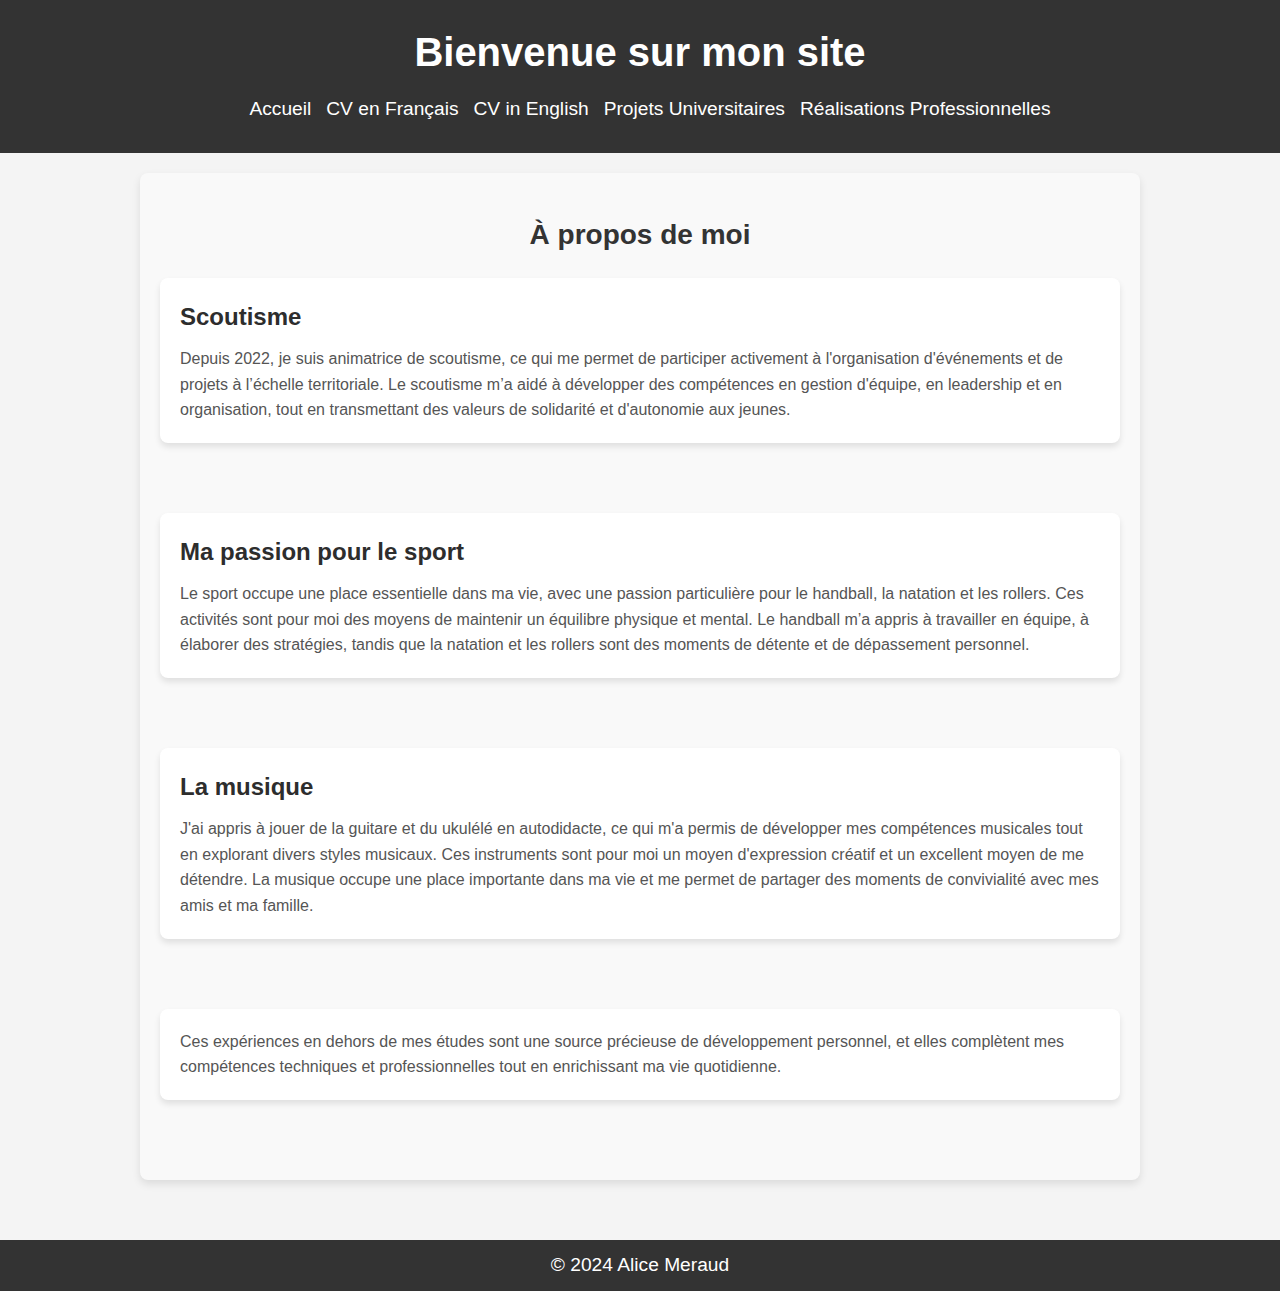
<file: index.html>
<!DOCTYPE html>
<html lang="fr">
<head>
    <meta charset="UTF-8">
    <meta name="viewport" content="width=device-width, initial-scale=1.0">
    <title>Mon CV et mes projets</title>
    <link rel="stylesheet" href="styles.css">
</head>
<body>
    <header>
        <h1>Bienvenue sur mon site</h1>
        <nav>
            <ul>
                <li><a href="index.html">Accueil</a></li>
                <li><a href="cv_fr.html">CV en Français</a></li>
                <li><a href="cv_en.html">CV in English</a></li>
                <li><a href="projets.html">Projets Universitaires</a></li>
                <li><a href="realisations.html">Réalisations Professionnelles</a></li>
            </ul>
        </nav>
    </header>
    <main>
        <section style="max-width: 1000px; margin: 0 auto; padding: 40px 20px; background-color: #f9f9f9; border-radius: 8px; box-shadow: 0 4px 8px rgba(0, 0, 0, 0.1);">
            <h2 style="font-family: 'Arial', sans-serif; color: #333; text-align: center; font-size: 28px; margin-bottom: 20px;">À propos de moi</h2>
            
            <div style="display: flex; flex-direction: column; gap: 30px;">
                <!-- Section Scoutisme -->
                <section>
                    <h3 style="font-family: 'Arial', sans-serif; color: #2d2d2d; font-size: 24px; margin-bottom: 10px;">Scoutisme</h3>
                    <p style="font-family: 'Verdana', sans-serif; font-size: 16px; color: #555; line-height: 1.6;">
                        Depuis 2022, je suis animatrice de scoutisme, ce qui me permet de participer activement à l'organisation 
                        d'événements et de projets à l’échelle territoriale. Le scoutisme m’a aidé à développer des compétences 
                        en gestion d'équipe, en leadership et en organisation, tout en transmettant des valeurs de solidarité 
                        et d'autonomie aux jeunes.
                    </p>
                </section>
    
                <!-- Section Sport -->
                <section>
                    <h3 style="font-family: 'Arial', sans-serif; color: #2d2d2d; font-size: 24px; margin-bottom: 10px;">Ma passion pour le sport</h3>
                    <p style="font-family: 'Verdana', sans-serif; font-size: 16px; color: #555; line-height: 1.6;">
                        Le sport occupe une place essentielle dans ma vie, avec une passion particulière pour le handball, 
                        la natation et les rollers. Ces activités sont pour moi des moyens de maintenir un équilibre physique 
                        et mental. Le handball m’a appris à travailler en équipe, à élaborer des stratégies, tandis que la 
                        natation et les rollers sont des moments de détente et de dépassement personnel.
                    </p>
                </section>
    
                <!-- Section Musique -->
                <section>
                    <h3 style="font-family: 'Arial', sans-serif; color: #2d2d2d; font-size: 24px; margin-bottom: 10px;">La musique </h3>
                    <p style="font-family: 'Verdana', sans-serif; font-size: 16px; color: #555; line-height: 1.6;">
                        J'ai appris à jouer de la guitare et du ukulélé en autodidacte, ce qui m'a permis de développer mes compétences musicales tout en explorant divers styles musicaux. Ces instruments sont pour moi un moyen d'expression créatif et un excellent moyen de me détendre. La musique occupe une place importante dans ma vie et me permet de partager des moments de convivialité avec mes amis et ma famille.

                    </p>
                </section>
    
                <!-- Section Conclusion -->
                <section>
                    <p style="font-family: 'Verdana', sans-serif; font-size: 16px; color: #555; line-height: 1.6;">
                        Ces expériences en dehors de mes études sont une source précieuse de développement personnel, et elles 
                        complètent mes compétences techniques et professionnelles tout en enrichissant ma vie quotidienne.
                    </p>
                </section>
            </div>
        </section>
    </main>
    
    
    <footer>
        <p>© 2024 Alice Meraud</p>
    </footer>
</body>
</html>
</file>
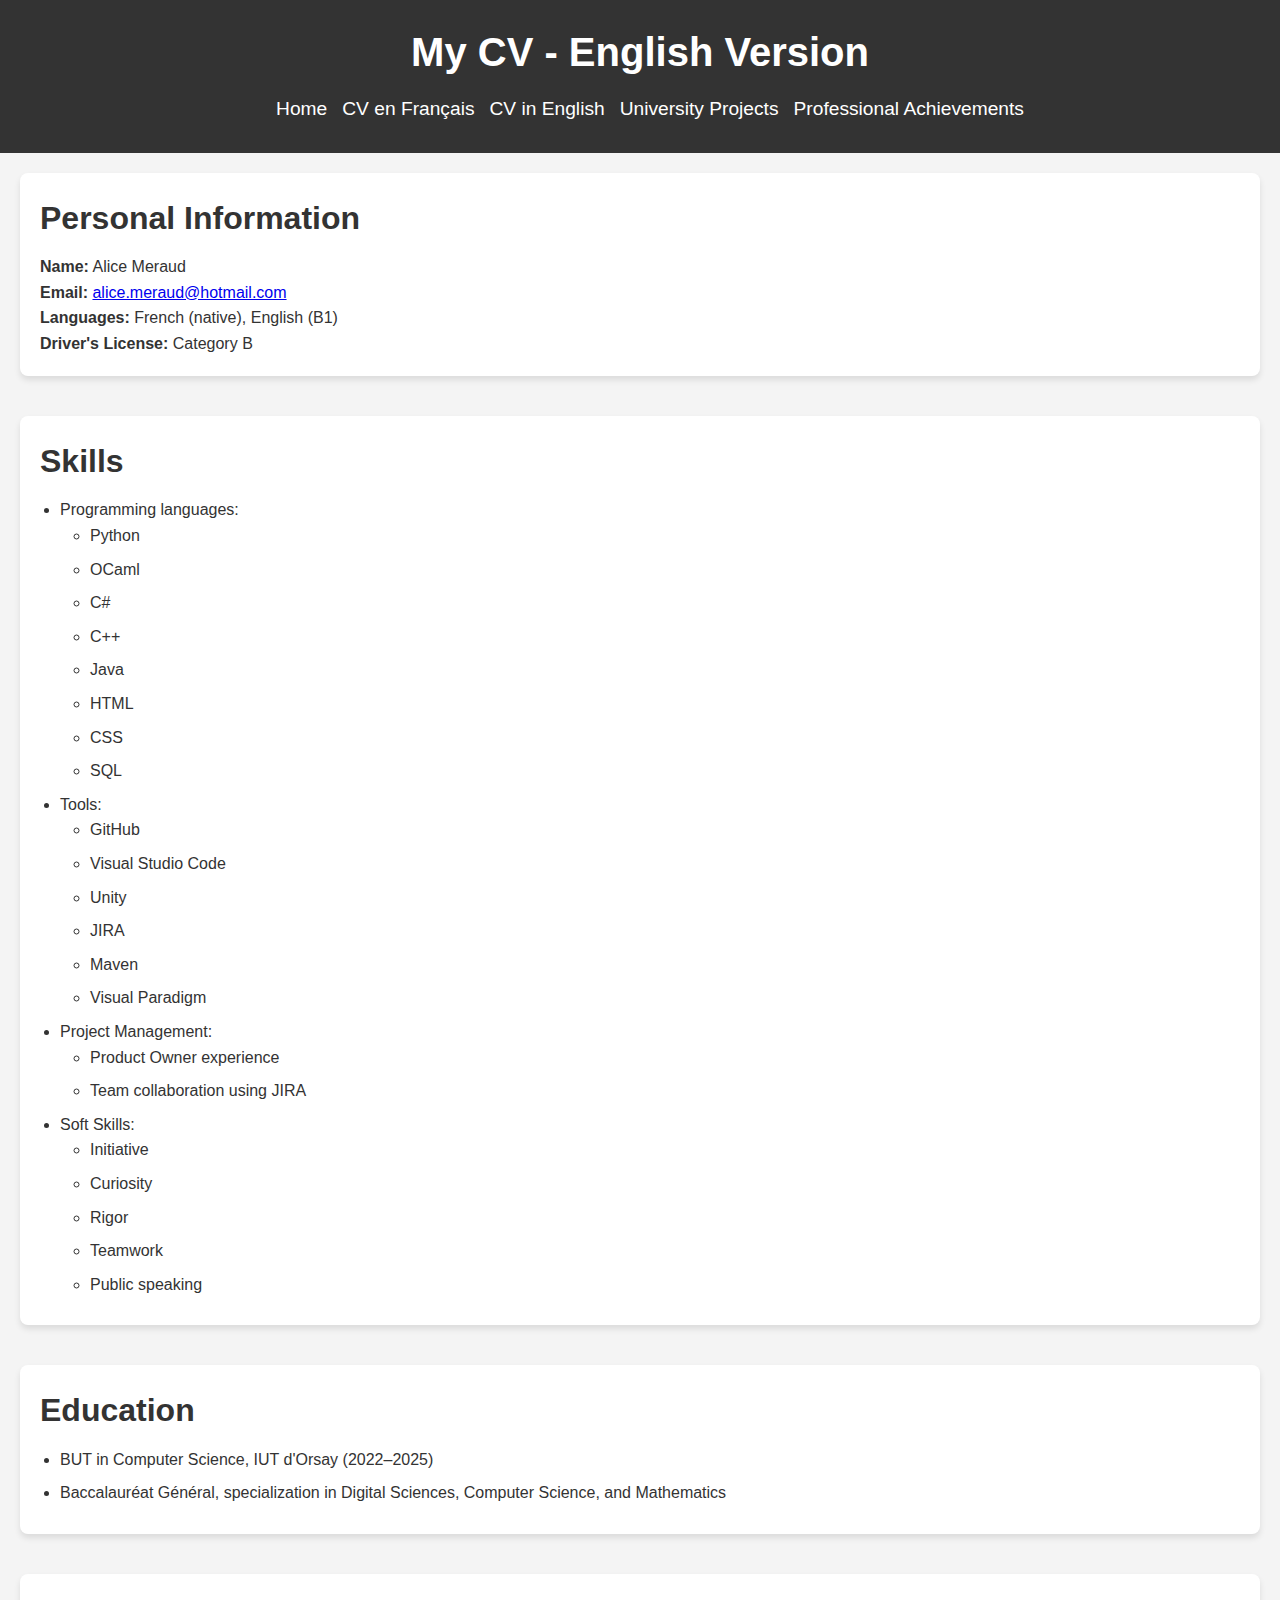
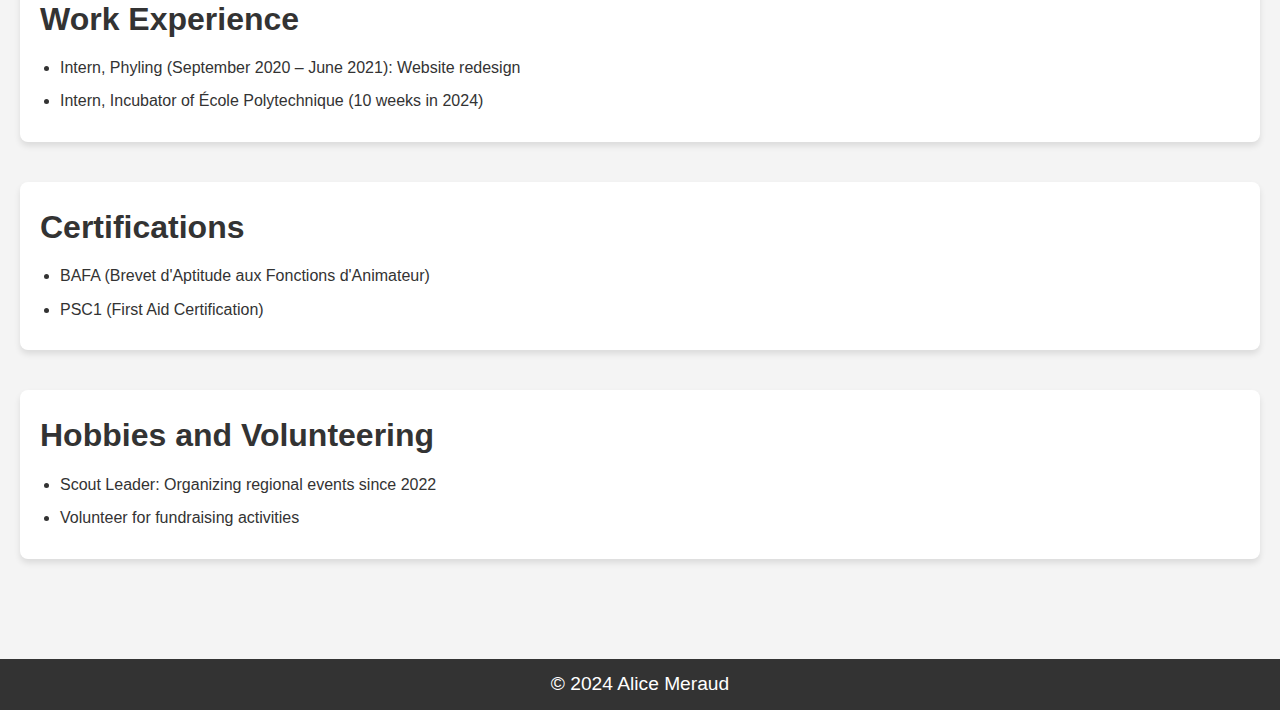
<file: cv_en.html>
<!DOCTYPE html>
<html lang="en">
<head>
    <meta charset="UTF-8">
    <meta name="viewport" content="width=device-width, initial-scale=1.0">
    <title>CV in English</title>
    <link rel="stylesheet" href="styles.css">
</head>
<body>
    <header>
        <h1>My CV - English Version</h1>
        <nav>
            <ul>
                <li><a href="index.html">Home</a></li>
                <li><a href="cv_fr.html">CV en Français</a></li>
                <li><a href="cv_en.html">CV in English</a></li>
                <li><a href="projets.html">University Projects</a></li>
                <li><a href="realisations.html">Professional Achievements</a></li>
            </ul>
        </nav>
    </header>
    <main>
        <section>
            <h2>Personal Information</h2>
            <p><strong>Name:</strong> Alice Meraud</p>
            <p><strong>Email:</strong> <a href="mailto:alice.meraud@hotmail.com">alice.meraud@hotmail.com</a></p>
            <p><strong>Languages:</strong> French (native), English (B1)</p>
            <p><strong>Driver's License:</strong> Category B</p>
        </section>
    
        <section>
                    <h2>Skills</h2>
                    <ul>
                        <li>
                            Programming languages:
                            <ul>
                                <li>Python</li>
                                <li>OCaml</li>
                                <li>C#</li>
                                <li>C++</li>
                                <li>Java</li>
                                <li>HTML</li>
                                <li>CSS</li>
                                <li>SQL</li>
                            </ul>
                        </li>
                        <li>
                            Tools:
                            <ul>
                                <li>GitHub</li>
                                <li>Visual Studio Code</li>
                                <li>Unity</li>
                                <li>JIRA</li>
                                <li>Maven</li>
                                <li>Visual Paradigm</li>
                            </ul>
                        </li>
                        <li>
                            Project Management:
                            <ul>
                                <li>Product Owner experience</li>
                                <li>Team collaboration using JIRA</li>
                            </ul>
                        </li>
                        <li>
                            Soft Skills:
                            <ul>
                                <li>Initiative</li>
                                <li>Curiosity</li>
                                <li>Rigor</li>
                                <li>Teamwork</li>
                                <li>Public speaking</li>
                            </ul>
                        </li>
                    </ul>
                </section>
        <section>
            <h2>Education</h2>
            <ul>
                <li>BUT in Computer Science, IUT d'Orsay (2022–2025)</li>
                <li>Baccalauréat Général, specialization in Digital Sciences, Computer Science, and Mathematics</li>
            </ul>
        </section>
        <section>
            <h2>Work Experience</h2>
            <ul>
                <li>Intern, Phyling (September 2020 – June 2021): Website redesign</li>
                <li>Intern, Incubator of École Polytechnique (10 weeks in 2024)</li>
            </ul>
        </section>
        <section>
            <h2>Certifications</h2>
            <ul>
                <li>BAFA (Brevet d'Aptitude aux Fonctions d'Animateur)</li>
                <li>PSC1 (First Aid Certification)</li>
            </ul>
        </section>
        <section>
            <h2>Hobbies and Volunteering</h2>
            <ul>
                <li>Scout Leader: Organizing regional events since 2022</li>
                <li>Volunteer for fundraising activities</li>
            </ul>
        </section>
    </main>
    <footer>
        <p>© 2024 Alice Meraud</p>
    </footer>
</body>
</html>
</file>
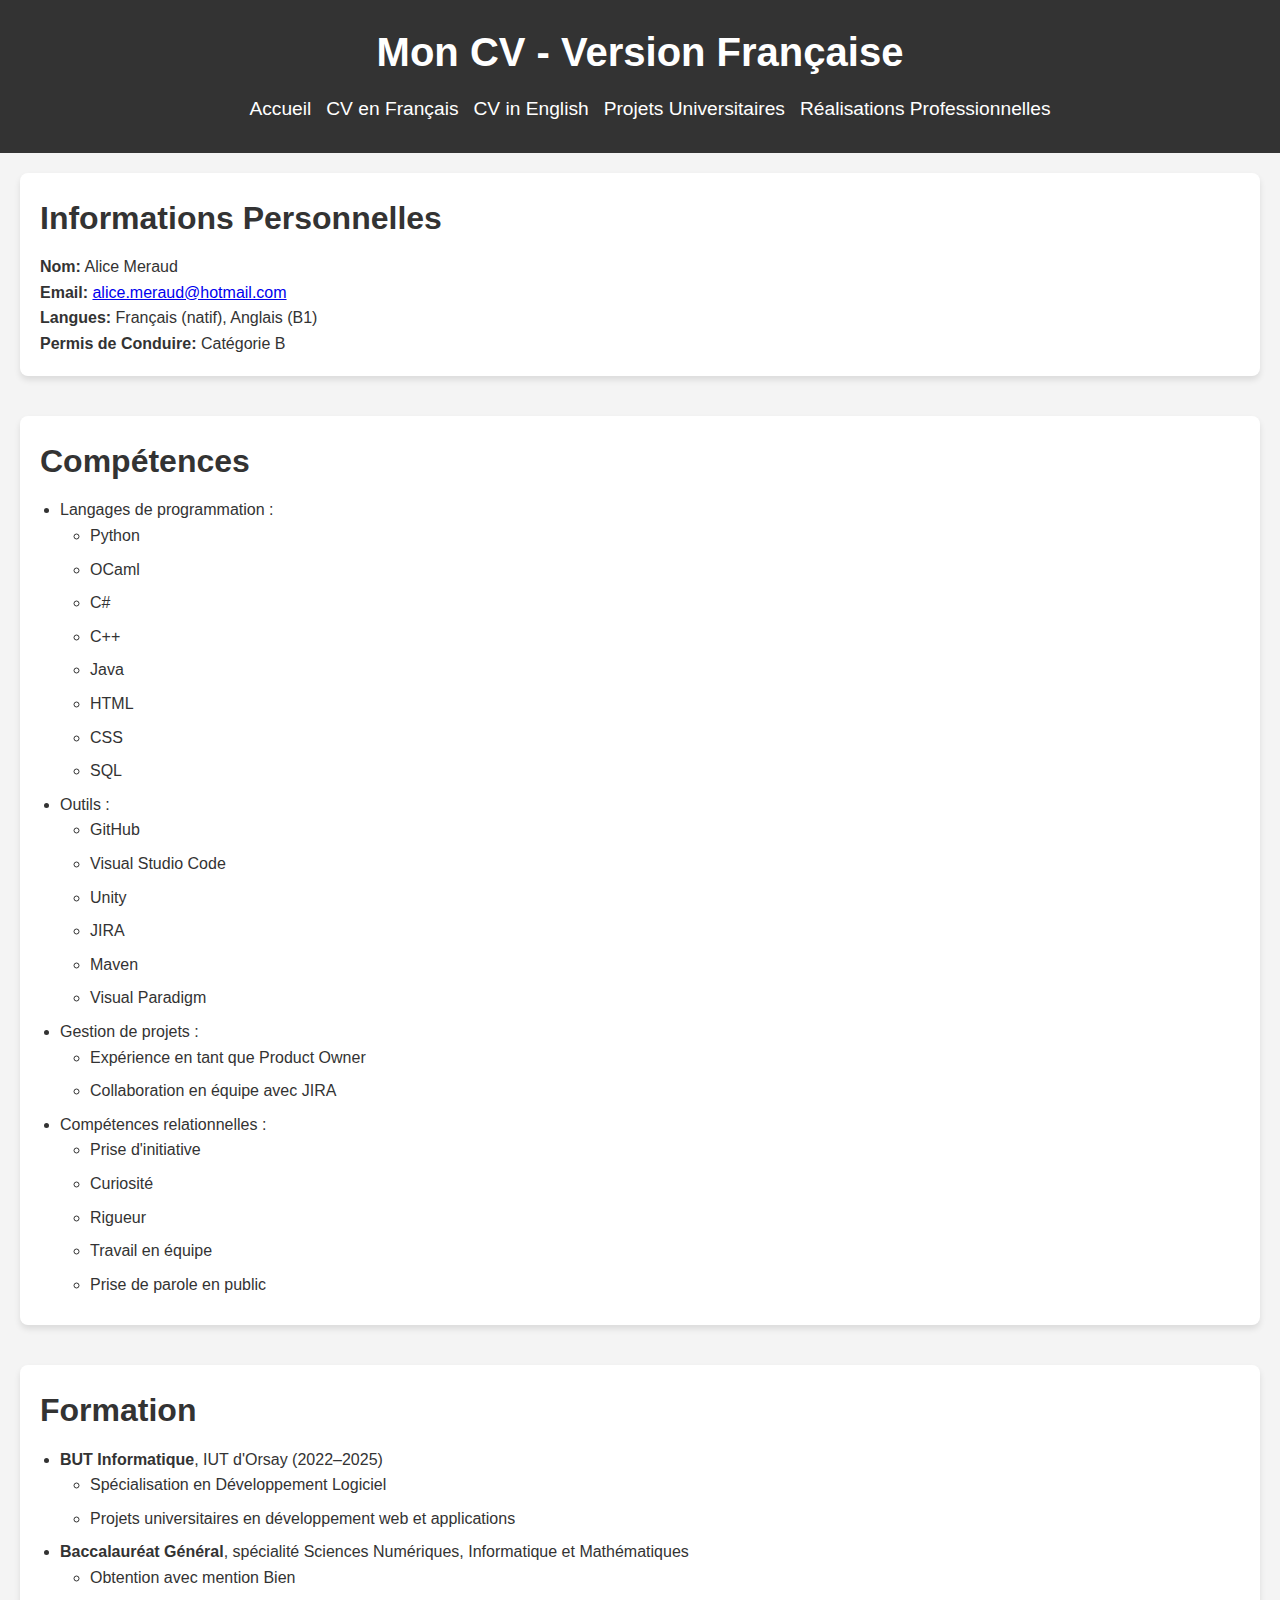
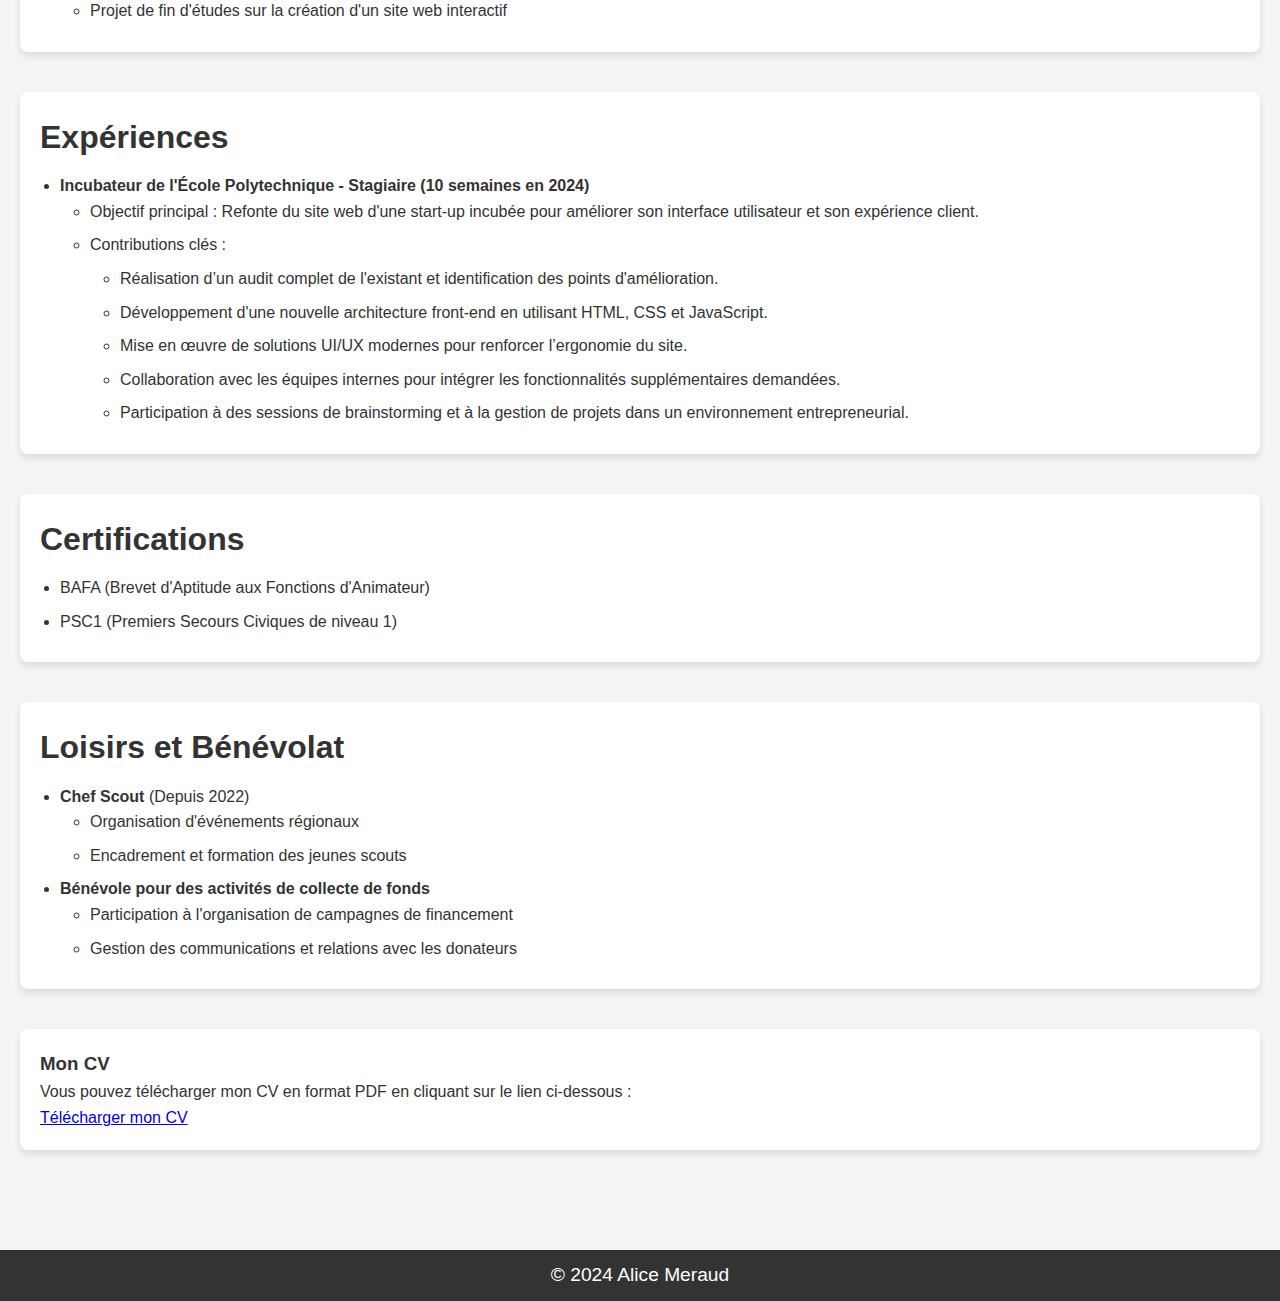
<file: cv_fr.html>
<!DOCTYPE html>
<html lang="fr">
<head>
    <meta charset="UTF-8">
    <meta name="viewport" content="width=device-width, initial-scale=1.0">
    <title>CV en Français</title>
    <link rel="stylesheet" href="styles.css">
</head>
<body>
    <header>
        <h1>Mon CV - Version Française</h1>
        <nav>
            <ul>
                <li><a href="index.html">Accueil</a></li>
                <li><a href="cv_fr.html">CV en Français</a></li>
                <li><a href="cv_en.html">CV in English</a></li>
                <li><a href="projets.html">Projets Universitaires</a></li>
                <li><a href="realisations.html">Réalisations Professionnelles</a></li>
            </ul>
        </nav>
    </header>
    <main>
        <section>
            <h2>Informations Personnelles</h2>
            <p><strong>Nom:</strong> Alice Meraud</p>
            <p><strong>Email:</strong> <a href="mailto:alice.meraud@hotmail.com">alice.meraud@hotmail.com</a></p>
            <p><strong>Langues:</strong> Français (natif), Anglais (B1)</p>
            <p><strong>Permis de Conduire:</strong> Catégorie B</p>
        </section>
        <section>
            <h2>Compétences</h2>
            <ul>
                <li>
                    Langages de programmation :
                    <ul>
                        <li>Python</li>
                        <li>OCaml</li>
                        <li>C#</li>
                        <li>C++</li>
                        <li>Java</li>
                        <li>HTML</li>
                        <li>CSS</li>
                        <li>SQL</li>
                    </ul>
                </li>
                <li>
                    Outils :
                    <ul>
                        <li>GitHub</li>
                        <li>Visual Studio Code</li>
                        <li>Unity</li>
                        <li>JIRA</li>
                        <li>Maven</li>
                        <li>Visual Paradigm</li>
                    </ul>
                </li>
                <li>
                    Gestion de projets :
                    <ul>
                        <li>Expérience en tant que Product Owner</li>
                        <li>Collaboration en équipe avec JIRA</li>
                    </ul>
                </li>
                <li>
                    Compétences relationnelles :
                    <ul>
                        <li>Prise d'initiative</li>
                        <li>Curiosité</li>
                        <li>Rigueur</li>
                        <li>Travail en équipe</li>
                        <li>Prise de parole en public</li>
                    </ul>
                </li>
            </ul>
        </section>
        <section>
            <h2>Formation</h2>
            <ul>
                <li>
                    <strong>BUT Informatique</strong>, IUT d'Orsay (2022–2025)
                    <ul>
                        <li>Spécialisation en Développement Logiciel</li>
                        <li>Projets universitaires en développement web et applications</li>
                    </ul>
                </li>
                <li>
                    <strong>Baccalauréat Général</strong>, spécialité Sciences Numériques, Informatique et Mathématiques
                    <ul>
                        <li>Obtention avec mention Bien</li>
                        <li>Projet de fin d'études sur la création d'un site web interactif</li>
                    </ul>
                </li>
            </ul>
        </section>
        <section>
            <h2>Expériences</h2>
            <ul>
                <li>
                    <strong>Incubateur de l'École Polytechnique - Stagiaire (10 semaines en 2024)</strong>
                    <ul>
                        <li>Objectif principal : Refonte du site web d'une start-up incubée pour améliorer son interface utilisateur et son expérience client.</li>
                        <li>Contributions clés :</li>
                        <ul>
                            <li>Réalisation d’un audit complet de l'existant et identification des points d'amélioration.</li>
                            <li>Développement d'une nouvelle architecture front-end en utilisant HTML, CSS et JavaScript.</li>
                            <li>Mise en œuvre de solutions UI/UX modernes pour renforcer l’ergonomie du site.</li>
                            <li>Collaboration avec les équipes internes pour intégrer les fonctionnalités supplémentaires demandées.</li>
                            <li>Participation à des sessions de brainstorming et à la gestion de projets dans un environnement entrepreneurial.</li>
                        </ul>
                    </ul>
                </li>
            </ul>
        </section>
        <section>
            <h2>Certifications</h2>
            <ul>
                <li>BAFA (Brevet d'Aptitude aux Fonctions d'Animateur)</li>
                <li>PSC1 (Premiers Secours Civiques de niveau 1)</li>
            </ul>
        </section>
        <section>
            <h2>Loisirs et Bénévolat</h2>
            <ul>
                <li>
                    <strong>Chef Scout</strong> (Depuis 2022)
                    <ul>
                        <li>Organisation d'événements régionaux</li>
                        <li>Encadrement et formation des jeunes scouts</li>
                    </ul>
                </li>
                <li>
                    <strong>Bénévole pour des activités de collecte de fonds</strong>
                    <ul>
                        <li>Participation à l'organisation de campagnes de financement</li>
                        <li>Gestion des communications et relations avec les donateurs</li>
                    </ul>
                </li>
            </ul>
        </section>
    <section>
    <div>
        <h3>Mon CV</h3>
        <p>
            Vous pouvez télécharger mon CV en format PDF en cliquant sur le lien ci-dessous :
        </p>
        <a href="cv.pdf" download="CV_Alice_Meraud">Télécharger mon CV</a>
    </div>
</section>
</main>
    <footer>
        <p>© 2024 Alice Meraud</p>
    </footer>
</body>
</html>
</file>
<file: styles.css>
/* Reset de base pour éviter les problèmes de style par défaut */
* {
    margin: 0;
    padding: 0;
    box-sizing: border-box;
}

/* Mise en page de la page */
body {
    font-family: 'Arial', sans-serif;
    line-height: 1.6;
    color: #333;
    background-color: #f4f4f4;
}

/* En-tête */
header {
    background-color: #333;
    color: #fff;
    padding: 20px;
    text-align: center;
}

header h1 {
    font-size: 2.5em;
}

/* Navigation */
nav ul {
    list-style: none;
    display: flex;
    justify-content: center;
    gap: 15px;
    margin-top: 10px;
}

nav a {
    color: #fff;
    text-decoration: none;
    font-size: 1.2em;
}

nav a:hover {
    color: #07ec13;
}

/* Section principale */
main {
    padding: 20px;
}

/* Sections individuelles de projet */
section {
    margin-bottom: 40px;
    background-color: #fff;
    border-radius: 8px;
    padding: 20px;
    box-shadow: 0 4px 6px rgba(0, 0, 0, 0.1);
}

h2 {
    font-size: 2em;
    color: #333;
    margin-bottom: 10px;
}

ul {
    list-style-type: disc;
    margin-left: 20px;
}

ul li {
    margin-bottom: 8px;
}

ul ul {
    list-style-type: circle;
    margin-left: 30px;
}

img {
    display: block;
    margin-top: 20px;
    max-width: 100%;
    height: auto;
    border-radius: 8px;
}

/* Footer */
footer {
    background-color: #333;
    color: #fff;
    text-align: center;
    padding: 10px;
    margin-top: 40px;
}

footer p {
    font-size: 1.2em;
}

/* Responsivité */
@media (max-width: 768px) {
    header h1 {
        font-size: 2em;
    }

    nav ul {
        flex-direction: column;
        align-items: center;
    }

    nav a {
        font-size: 1.1em;
        margin-bottom: 10px;
    }

    section {
        padding: 15px;
    }

    img {
        max-width: 90%;
    }
}
</file>
